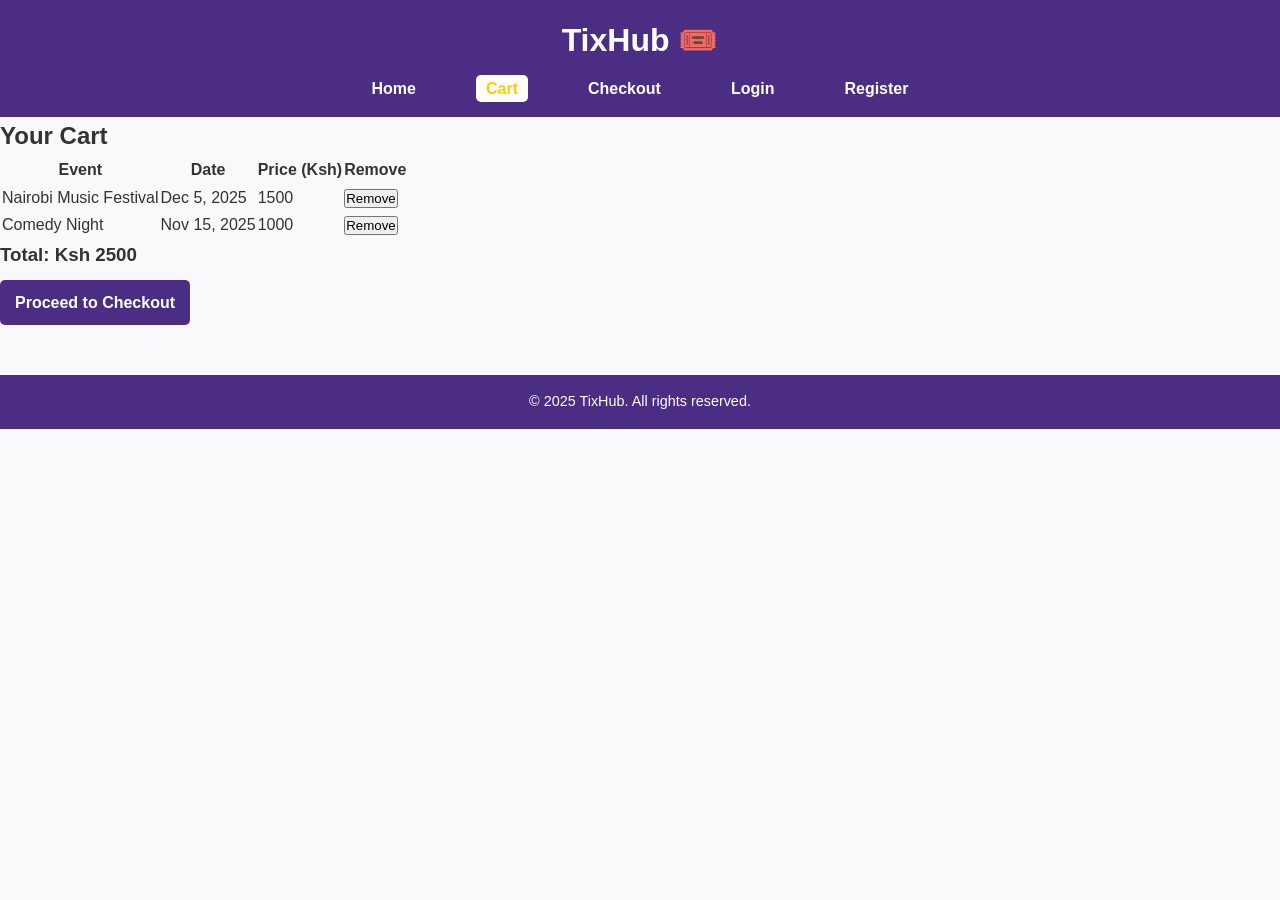
<file: cart.html>
<!DOCTYPE html>
<html lang="en">
<head>
    <meta charset="UTF-8">
    <meta name="viewport" content="width=device-width, initial-scale=1.0">
    <title>TixHub - Cart</title>
    <link rel="stylesheet" href="style.css">
</head>
<body>
    <header>
        <h1>TixHub 🎟️</h1>
        <nav>
            <ul>
                <li><a href="index.html">Home</a></li>
                <li><a href="cart.html" class="active">Cart</a></li>
                <li><a href="checkout.html">Checkout</a></li>
                <li><a href="login.html">Login</a></li>
                <li><a href="register.html">Register</a></li>
            </ul>
        </nav>
    </header>

    <section class="cart-section">
        <h2>Your Cart</h2>

        <table class="cart-table">
            <thead>
                <tr>
                    <th>Event</th>
                    <th>Date</th>
                    <th>Price (Ksh)</th>
                    <th>Remove</th>
                </tr>
            </thead>
            <tbody>
                <tr>
                    <td>Nairobi Music Festival</td>
                    <td>Dec 5, 2025</td>
                    <td>1500</td>
                    <td><button class="remove-btn">Remove</button></td>
                </tr>
                <tr>
                    <td>Comedy Night</td>
                    <td>Nov 15, 2025</td>
                    <td>1000</td>
                    <td><button class="remove-btn">Remove</button></td>
                </tr>
            </tbody>
        </table>

        <div class="cart-total">
            <h3>Total: <span>Ksh 2500</span></h3>
            <a href="checkout.html" class="btn">Proceed to Checkout</a>
        </div>
    </section>

    <footer>
        <p>© 2025 TixHub. All rights reserved.</p>
    </footer>
</body>
</html>
</file>
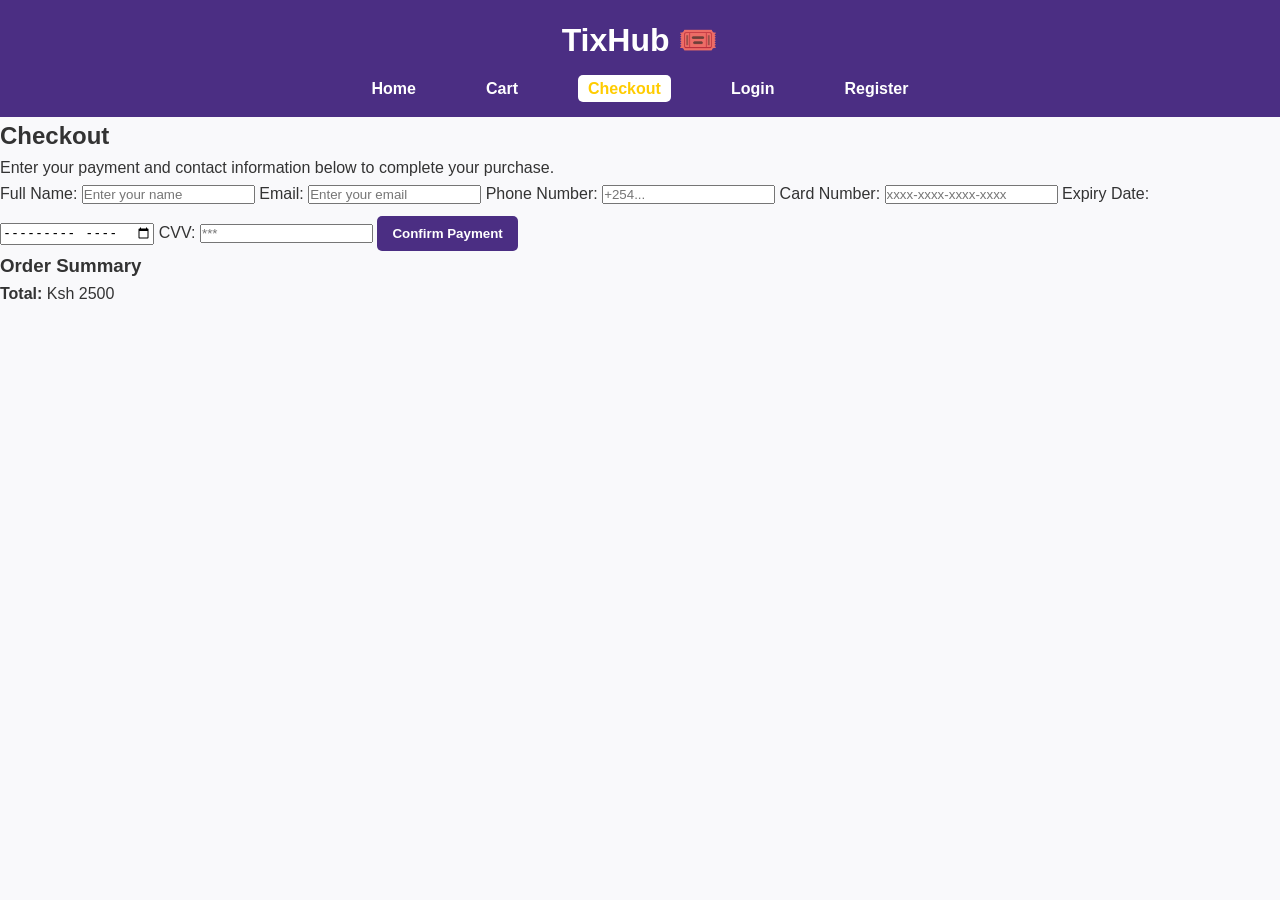
<file: checkout.html>
<!DOCTYPE html>
<html lang="en">
<head>
    <meta charset="UTF-8">
    <meta name="viewport" content="width=device-width, initial-scale=1.0">
    <title>TixHub - Checkout</title>
    <link rel="stylesheet" href="style.css">
</head>
<body>
    <header>
        <h1>TixHub 🎟️</h1>
        <nav>
            <ul>
                <li><a href="index.html">Home</a></li>
                <li><a href="cart.html">Cart</a></li>
                <li><a href="checkout.html" class="active">Checkout</a></li>
                <li><a href="login.html">Login</a></li>
                <li><a href="register.html">Register</a></li>
            </ul>
        </nav>
    </header>

    <section class="checkout-section">
        <h2>Checkout</h2>
        <p>Enter your payment and contact information below to complete your purchase.</p>

        <form class="checkout-form">
            <label for="name">Full Name:</label>
            <input type="text" id="name" placeholder="Enter your name" required>

            <label for="email">Email:</label>
            <input type="email" id="email" placeholder="Enter your email" required>

            <label for="phone">Phone Number:</label>
            <input type="tel" id="phone" placeholder="+254..." required>

            <label for="card">Card Number:</label>
            <input type="text" id="card" placeholder="xxxx-xxxx-xxxx-xxxx" required>

            <label for="exp">Expiry Date:</label>
            <input type="month" id="exp" required>

            <label for="cvv">CVV:</label>
            <input type="password" id="cvv" maxlength="3" placeholder="***" required>

            <button type="submit" class="btn">Confirm Payment</button>
        </form>

        <div class="checkout-summary">
            <h3>Order Summary</h3>
            <p><strong>Total:</strong> Ksh 2500</p>
</file>
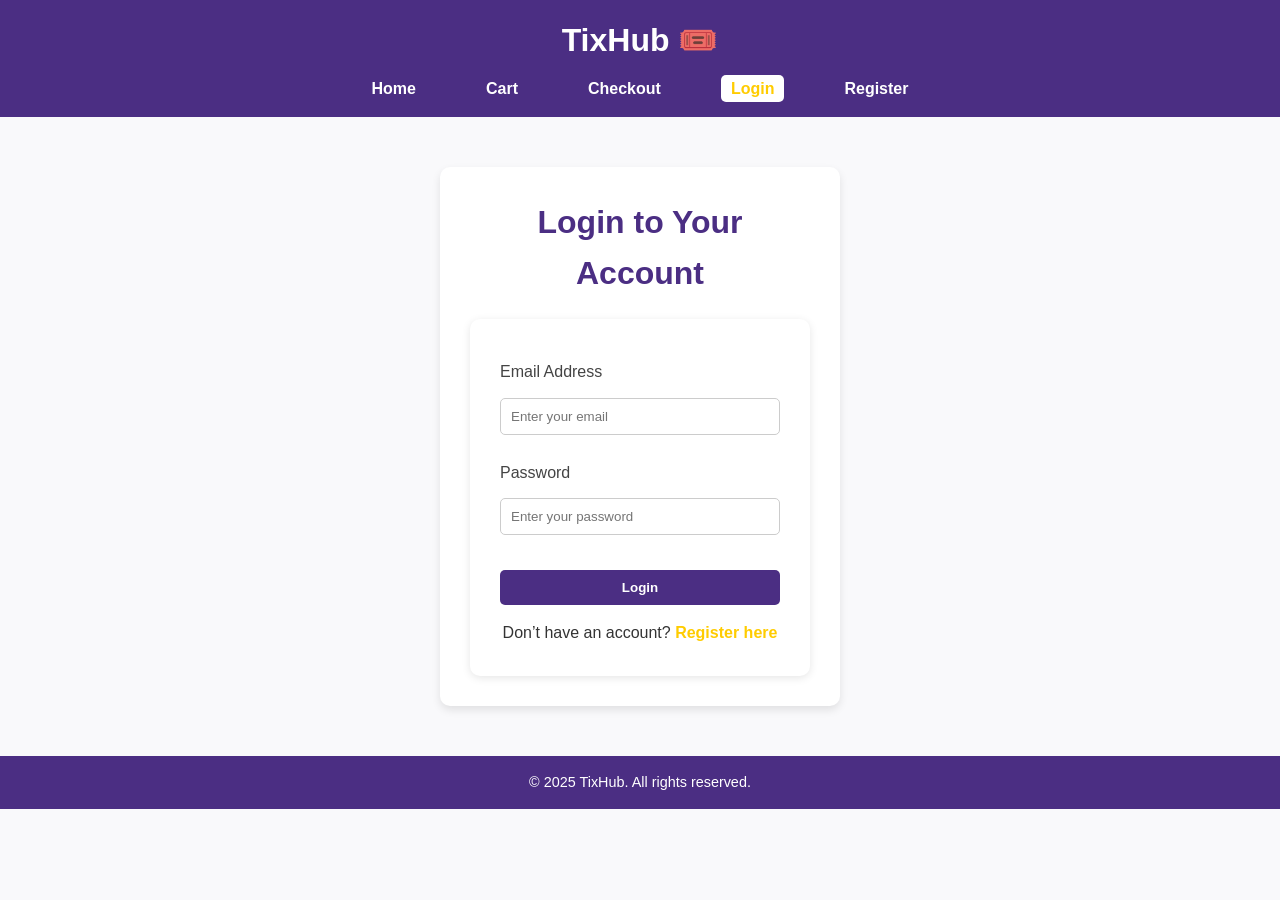
<file: login.html>
<!DOCTYPE html>
<html lang="en">
<head>
    <meta charset="UTF-8">
    <meta name="viewport" content="width=device-width, initial-scale=1.0">
    <title>TixHub - Login</title>
    <link rel="stylesheet" href="style.css">
</head>
<body>
    <header>
        <h1>TixHub 🎟️</h1>
        <nav>
            <ul>
                <li><a href="index.html">Home</a></li>
                <li><a href="cart.html">Cart</a></li>
                <li><a href="checkout.html">Checkout</a></li>
                <li><a href="login.html" class="active">Login</a></li>
                <li><a href="register.html">Register</a></li>
            </ul>
        </nav>
    </header>

    <section class="form-section">
        <h2>Login to Your Account</h2>
        <form action="#" method="post" class="form-box">
            <label for="email">Email Address</label>
            <input type="email" id="email" name="email" placeholder="Enter your email" required>

            <label for="password">Password</label>
            <input type="password" id="password" name="password" placeholder="Enter your password" required>

            <button type="submit" class="btn">Login</button>

            <p>Don’t have an account? <a href="register.html">Register here</a></p>
        </form>
    </section>

    <footer>
        <p>© 2025 TixHub. All rights reserved.</p>
    </footer>
</body>
</html>
</file>
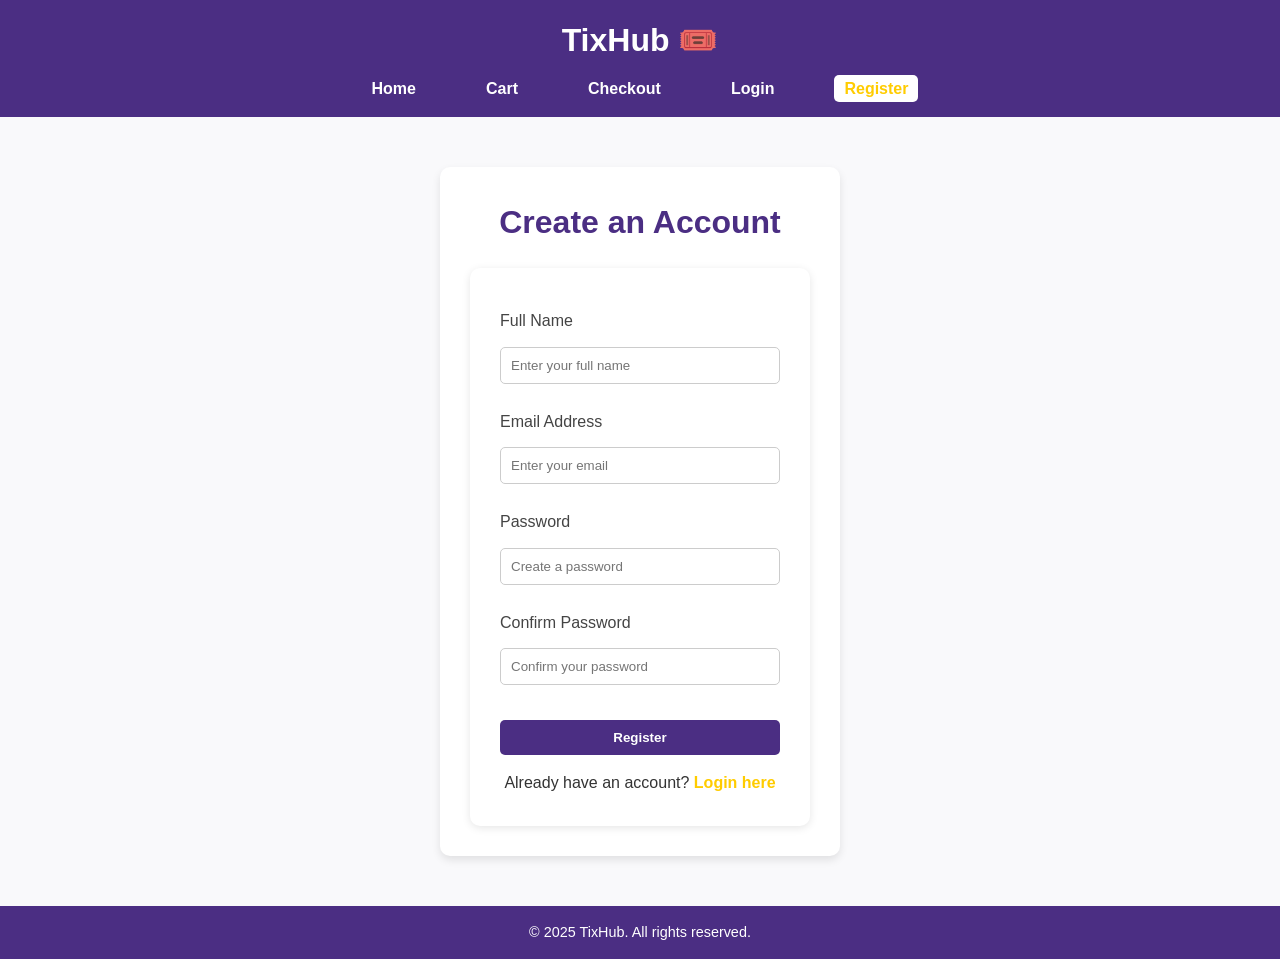
<file: register.html>
<!DOCTYPE html>
<html lang="en">
<head>
    <meta charset="UTF-8">
    <meta name="viewport" content="width=device-width, initial-scale=1.0">
    <title>TixHub - Register</title>
    <link rel="stylesheet" href="style.css">
</head>
<body>
    <header>
        <h1>TixHub 🎟️</h1>
        <nav>
            <ul>
                <li><a href="index.html">Home</a></li>
                <li><a href="cart.html">Cart</a></li>
                <li><a href="checkout.html">Checkout</a></li>
                <li><a href="login.html">Login</a></li>
                <li><a href="register.html" class="active">Register</a></li>
            </ul>
        </nav>
    </header>

    <section class="form-section">
        <h2>Create an Account</h2>
        <form action="#" method="post" class="form-box">
            <label for="name">Full Name</label>
            <input type="text" id="name" name="name" placeholder="Enter your full name" required>

            <label for="email">Email Address</label>
            <input type="email" id="email" name="email" placeholder="Enter your email" required>

            <label for="password">Password</label>
            <input type="password" id="password" name="password" placeholder="Create a password" required>

            <label for="confirm_password">Confirm Password</label>
            <input type="password" id="confirm_password" name="confirm_password" placeholder="Confirm your password" required>

            <button type="submit" class="btn">Register</button>

            <p>Already have an account? <a href="login.html">Login here</a></p>
        </form>
    </section>

    <footer>
        <p>© 2025 TixHub. All rights reserved.</p>
    </footer>
</body>
</html>
</file>
<file: style.css>
/* Reset default margins */
* {
  margin: 0;
  padding: 0;
  box-sizing: border-box;
}

/* Body styling */
body {
  font-family: 'Poppins', sans-serif;
  background-color: #f9f9f9;
  color: #333;
  line-height: 1.6;
}

/* Header */
header {
  background-color: #222;
  color: white;
  padding: 20px 0;
  text-align: center;
}

header h1 {
  margin-bottom: 10px;
}

nav ul {
  list-style: none;
}

nav ul li {
  display: inline-block;
  margin: 0 15px;
}

nav ul li a {
  color: white;
  text-decoration: none;
  font-weight: bold;
}

nav ul li a:hover,
nav ul li a.active {
  color: #ffcc00;
}

/* Hero section */
.hero {
  background: url('images/concert.jpg') center/cover no-repeat;
  color: white;
  text-align: center;
  padding: 100px 20px;
}

.hero h2 {
  font-size: 2.5rem;
}

.hero p {
  margin: 20px 0;
}

.btn {
  background-color: #ffcc00;
  color: black;
  padding: 10px 20px;
  border-radius: 5px;
  text-decoration: none;
  font-weight: bold;
}

.btn:hover {
  background-color: #ffc107;
}

/* Events section */
.events {
  padding: 50px 20px;
  text-align: center;
}

.events h2 {
  margin-bottom: 30px;
  font-size: 2rem;
  color: #333;
}

.event-container {
  display: flex;
  flex-wrap: wrap;
  justify-content: center;
  gap: 20px;
}

.event {
  background-color: white;
  border-radius: 10px;
  box-shadow: 0 2px 8px rgba(0,0,0,0.1);
  width: 300px;
  padding: 15px;
  text-align: center;
}

.event img {
  width: 100%;
  border-radius: 10px;
}

.event button {
  background-color: #ffcc00;
  border: none;
  padding: 10px 15px;
  margin-top: 10px;
  border-radius: 5px;
  cursor: pointer;
  font-weight: bold;
}

.event button:hover {
  background-color: #ffc107;
}

/* Footer */
footer {
  background-color: #222;
  color: white;
  text-align: center;
  padding: 15px;
  margin-top: 50px;
}
/* Login & Register form styling */
.form-section {
  padding: 60px 20px;
  text-align: center;
}

.form-section h2 {
  font-size: 2rem;
  margin-bottom: 20px;
  color: #333;
}

.form-box {
  background-color: white;
  max-width: 400px;
  margin: 0 auto;
  padding: 30px;
  border-radius: 10px;
  box-shadow: 0 2px 8px rgba(0,0,0,0.1);
  text-align: left;
}

.form-box label {
  display: block;
  margin-bottom: 8px;
  font-weight: bold;
  color: #444;
}

.form-box input {
  width: 100%;
  padding: 10px;
  margin-bottom: 15px;
  border: 1px solid #ccc;
  border-radius: 5px;
}

.form-box button {
  width: 100%;
  background-color: #ffcc00;
  border: none;
  padding: 10px;
  font-weight: bold;
  border-radius: 5px;
  cursor: pointer;
}

.form-box button:hover {
  background-color: #ffc107;
}

.form-box p {
  text-align: center;
  margin-top: 10px;
}

.form-box a {
  color: #ffcc00;
  text-decoration: none;
  font-weight: bold;
}

.form-box a:hover {
  text-decoration: underline;
}
/* 🎟️ General Styles */
body {
    font-family: 'Poppins', sans-serif;
    margin: 0;
    padding: 0;
    background-color: #f9f9fb;
    color: #333;
}

/* Header */
header {
    background-color: #4b2e83;
    color: white;
    padding: 15px 0;
    text-align: center;
}

header h1 {
    margin: 0;
    font-size: 2em;
}

nav ul {
    list-style: none;
    padding: 0;
    margin: 10px 0 0;
    display: flex;
    justify-content: center;
    gap: 20px;
}

nav a {
    color: white;
    text-decoration: none;
    font-weight: 500;
    padding: 5px 10px;
    transition: 0.3s ease;
}

nav a:hover, nav a.active {
    background-color: white;
    color: #4b2e83;
    border-radius: 5px;
}

/* Hero Section */
.hero {
    text-align: center;
    padding: 80px 20px;
    background: linear-gradient(to bottom right, #4b2e83, #7c5bd6);
    color: white;
}

.hero h2 {
    font-size: 2.2em;
}

.hero p {
    font-size: 1.1em;
    margin-top: 10px;
}

/* Tickets Section */
.tickets {
    text-align: center;
    padding: 50px 20px;
}

.ticket-list {
    display: flex;
    flex-wrap: wrap;
    justify-content: center;
    gap: 20px;
}

.ticket-card {
    background-color: white;
    width: 250px;
    border-radius: 10px;
    box-shadow: 0 4px 8px rgba(0,0,0,0.1);
    padding: 20px;
    transition: 0.3s ease;
}

.ticket-card:hover {
    transform: translateY(-5px);
}

.ticket-card h3 {
    color: #4b2e83;
}

.btn {
    display: inline-block;
    background-color: #4b2e83;
    color: white;
    padding: 10px 15px;
    border: none;
    border-radius: 5px;
    margin-top: 10px;
    cursor: pointer;
    text-decoration: none;
    transition: 0.3s ease;
}

.btn:hover {
    background-color: #6e46c5;
}

/* Forms (Login & Register) */
.form-section {
    max-width: 400px;
    margin: 50px auto;
    background-color: white;
    padding: 30px;
    border-radius: 10px;
    box-shadow: 0 4px 8px rgba(0,0,0,0.1);
}

.form-section h2 {
    text-align: center;
    color: #4b2e83;
}

.form-box label {
    display: block;
    margin-top: 10px;
    font-weight: 500;
}

.form-box input {
    width: 100%;
    padding: 10px;
    margin-top: 5px;
    border-radius: 5px;
    border: 1px solid #ccc;
}

.form-box button {
    width: 100%;
    padding: 10px;
    background-color: #4b2e83;
    color: white;
    border: none;
    border-radius: 5px;
    margin-top: 20px;
    cursor: pointer;
}

.form-box button:hover {
    background-color: #6e46c5;
}

.form-box p {
    text-align: center;
    margin-top: 15px;
}

/* Footer */
footer {
    text-align: center;
    padding: 15px;
    background-color: #4b2e83;
    color: white;
    margin-top: 50px;
    font-size: 0.9em;
}

/* Responsive */
@media (max-width: 600px) {
    nav ul {
        flex-direction: column;
    }

    .ticket-list {
        flex-direction: column;
        align-items: center;
    }
}
</file>
